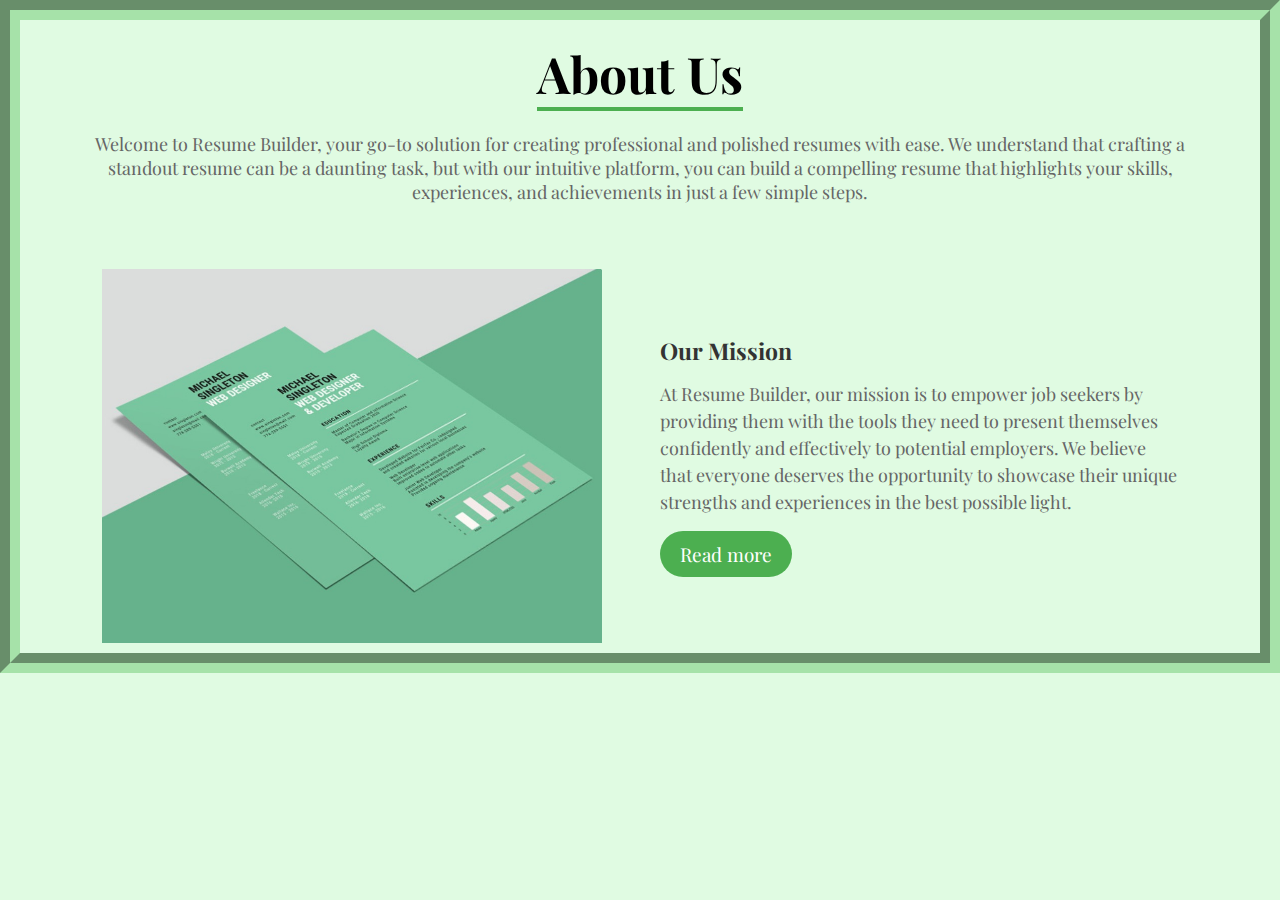
<file: aboutpage.html>
<!DOCTYPE html>
<html lang="en">
<head>
    <meta charset="UTF-8">
    <meta name="viewport" content="width=device-width, initial-scale=1.0">
    <title>About Us</title>
    <link rel="stylesheet" href="aboutpage.css">
</head>
<body>
    <div class="heading">
        <h1>About Us</h1>
        <p>
            Welcome to Resume Builder, your go-to solution for creating professional and polished resumes with ease. We understand that crafting a standout resume can be a daunting task, but with our intuitive platform, you can build a compelling resume that highlights your skills, experiences, and achievements in just a few simple steps.
        </p>
    </div>
    <div class="container">
        <section class="about">
            <div class="about-image">
            <img src="images/greenbg.jpg">
            </div>
            <div class="about-content">
                <h2>Our Mission </h2>
                <p>At Resume Builder, our mission is to empower job seekers by providing them with the tools they need to present themselves confidently and effectively to potential employers. We believe that everyone deserves the opportunity to showcase their unique strengths and experiences in the best possible light.</p>
            <a href="readmore.html" class="read-more">Read more</a>
            </div>
            </section>
    </div>
    
</body>
</html>
</file>
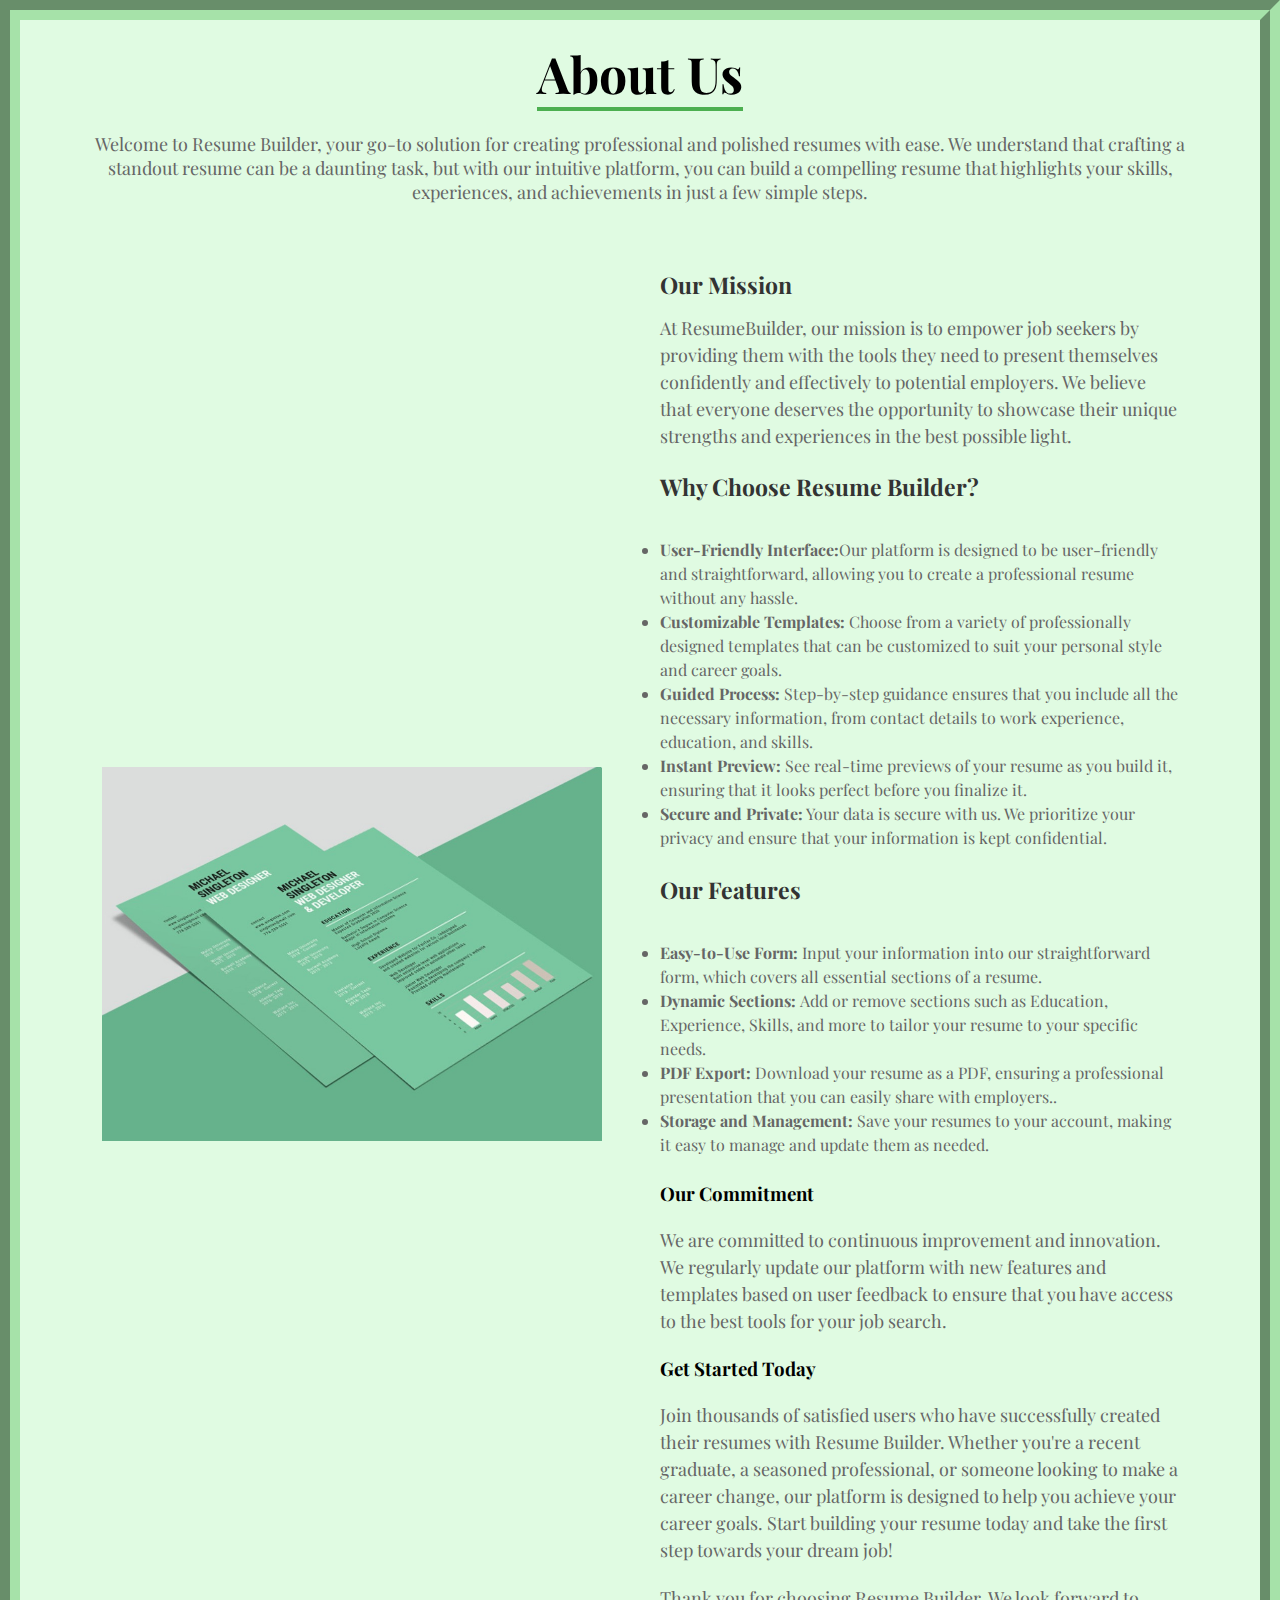
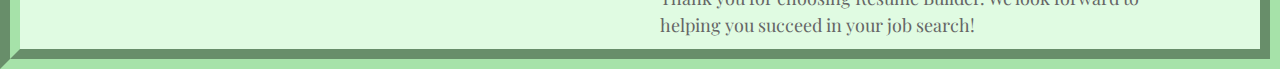
<file: readmore.html>
<!DOCTYPE html>
<html lang="en">
<head>
    <meta charset="UTF-8">
    <meta name="viewport" content="width=device-width, initial-scale=1.0">
    <title>About Us</title>
    <link rel="stylesheet" href="aboutpage.css">
</head>
<body>
    <div class="heading">
        <h1>About Us</h1>
        <p>
            Welcome to Resume Builder, your go-to solution for creating professional and polished resumes with ease. We understand that crafting a standout resume can be a daunting task, but with our intuitive platform, you can build a compelling resume that highlights your skills, experiences, and achievements in just a few simple steps.
        </p>
    </div>
    <div class="container">
        <section class="about">
            <div class="about-image">
            <img src="images/greenbg.jpg">
            </div>
            <div class="about-content">
                <h2>Our Mission </h2>
                <p>At ResumeBuilder, our mission is to empower job seekers by providing them with the tools they need to present themselves confidently and effectively to potential employers. We believe that everyone deserves the opportunity to showcase their unique strengths and experiences in the best possible light.</p><br>
                <div class="moreinfo">
                <h3>Why Choose Resume Builder?</h3><br>
                <ul>
                    <li><span class="bolded">User-Friendly Interface:</span>Our platform is designed to be user-friendly and straightforward, allowing you to create a professional resume without any hassle.</li>
                    <li><span class="bolded">Customizable Templates: </span>Choose from a variety of professionally designed templates that can be customized to suit your personal style and career goals.</li>
                    <li><span class="bolded">Guided Process: </span>Step-by-step guidance ensures that you include all the necessary information, from contact details to work experience, education, and skills. </li>
                    <li><span class="bolded">Instant Preview:</span> See real-time previews of your resume as you build it, ensuring that it looks perfect before you finalize it.</li>
                    <li><span class="bolded">Secure and Private:</span> Your data is secure with us. We prioritize your privacy and ensure that your information is kept confidential.</li><br>
                </ul></div>
                <div class="info">
                <h3>Our Features</h3>
                <br>
                
                <ul>
                   <li><span class="bolded">Easy-to-Use Form: </span>Input your information into our straightforward form, which covers all essential sections of a resume.</li>
                    <li><span class="bolded">Dynamic Sections:  </span>Add or remove sections such as Education, Experience, Skills, and more to tailor your resume to your specific needs.</li>
                    <li><span class="bolded">PDF Export: </span>Download your resume as a PDF, ensuring a professional presentation that you can easily share with employers..</li>
                    <li><span class="bolded">Storage and Management: </span>Save your resumes to your account, making it easy to manage and update them as needed.</li><br>
                </ul></div>
                
                <h3>Our Commitment</h3><br>
                <p>We are committed to continuous improvement and innovation. We regularly update our platform with new features and templates based on user feedback to ensure that you have access to the best tools for your job search.</p><br>
                <h3>Get Started Today</h3><br>
                <p>Join thousands of satisfied users who have successfully created their resumes with Resume Builder. Whether you're a recent graduate, a seasoned professional, or someone looking to make a career change, our platform is designed to help you achieve your career goals. Start building your resume today and take the first step towards your dream job!</p><br>
                <p>Thank you for choosing Resume Builder. We look forward to helping you succeed in your job search!</p>
        
            
            </div>
            </section>
    </div>
    
</body>
</html>
</file>
<file: aboutpage.css>
@import url('https://fonts.googleapis.com/css2?family=Marcellus&family=Playfair+Display:ital,wght@0,400..900;1,400..900&display=swap');
* {
    margin: 0px;
    padding: 0px;
    box-sizing: border-box;
    font-family:  Playfair Display;
  }
  
  body {
    background-color: #E0FBE2;
    border: 20px  #a6e2a9;
    border-style:groove;
  }
  
  .heading {
    width: 90%;
    display: flex;
    justify-content: center;
    align-items: center;
    flex-direction: column;
    text-align: center;
    margin: 20px auto;
  }
  
  .heading h1 {
    font-size: 50px;
    color: #000;
    margin-bottom: 25px;
    position: relative;
  }
  
  .heading h1::after {
    content: "";
    position: absolute;
    width: 100%;
    height: 4px;
    display: block;
    margin: 0 auto;
    background-color: #4caf50;
  }
  
  .heading p {
    font-size: 18px;
    color: #666;
    margin-bottom: 35px;
  }
  
  .container {
    width: 90%;
    margin: 0 auto;
    padding: 10px 20px;
  }
  
  .about {
    display: flex;
    justify-content: space-between;
    align-items: center;
    flex-wrap: wrap;
  }
  
  .about-image {
    flex: 1;
    margin-right: 40px;
    overflow: hidden;
    object-fit: contain;
  }
  
  .about-image img {
    max-width: 500px;
    height: auto;
    display: block;
    transition: 0.5s ease;
  }
  
  .about-image:hover img {
    transform: scale(1.2);
  }
  
  .about-content {
    flex: 1;
  }
  
  .about-content h2 {
    font-size: 23px;
    margin-bottom: 15px;
    color: #333;
  }
  
  .about-content p {
    font-size: 18px;
    line-height: 1.5;
    color: #666;
  }
  
  .about-content .read-more {
    display: inline-block;
    padding: 10px 20px;
    background-color: #4caf50;
    color: #fff;
    font-size: 19px;
    text-decoration: none;
    border-radius: 25px;
    margin-top: 15px;
    transition: 0.3s ease;
  }
  
  .about-content .read-more:hover {
    background-color: #3e8e41;
  }
  
  .moreinfo {
    flex: 1;
  }
  
  .moreinfo h3 {
    font-size: 23px;
    margin-bottom: 15px;
    color: #333;
  }
  
  .moreinfo ul {
    font-size: 16px; /* Corrected font size for readability */
    line-height: 1.5;
    color: #666;
  }
  
  .info {
    flex: 1;
  }
  
  .info h3 {
    font-size: 23px;
    margin-bottom: 15px;
    color: #333;
  }
  
  .info ul {
    font-size: 16px; /* Corrected font size for readability */
    line-height: 1.5;
    color: #666;
  }
  
  .bolded {
    font-weight: bold;
  }
  
  .list {
    list-style: none;
  }
  
  @media screen and (max-width: 768px) {
    .heading {
      padding: 0px 20px;
    }
  
    .heading h1 {
      font-size: 36px;
    }
  
    .heading p {
      font-size: 17px;
      margin-bottom: 0px;
    }
  
    .container {
      padding: 0px
    }
    
}
</file>
